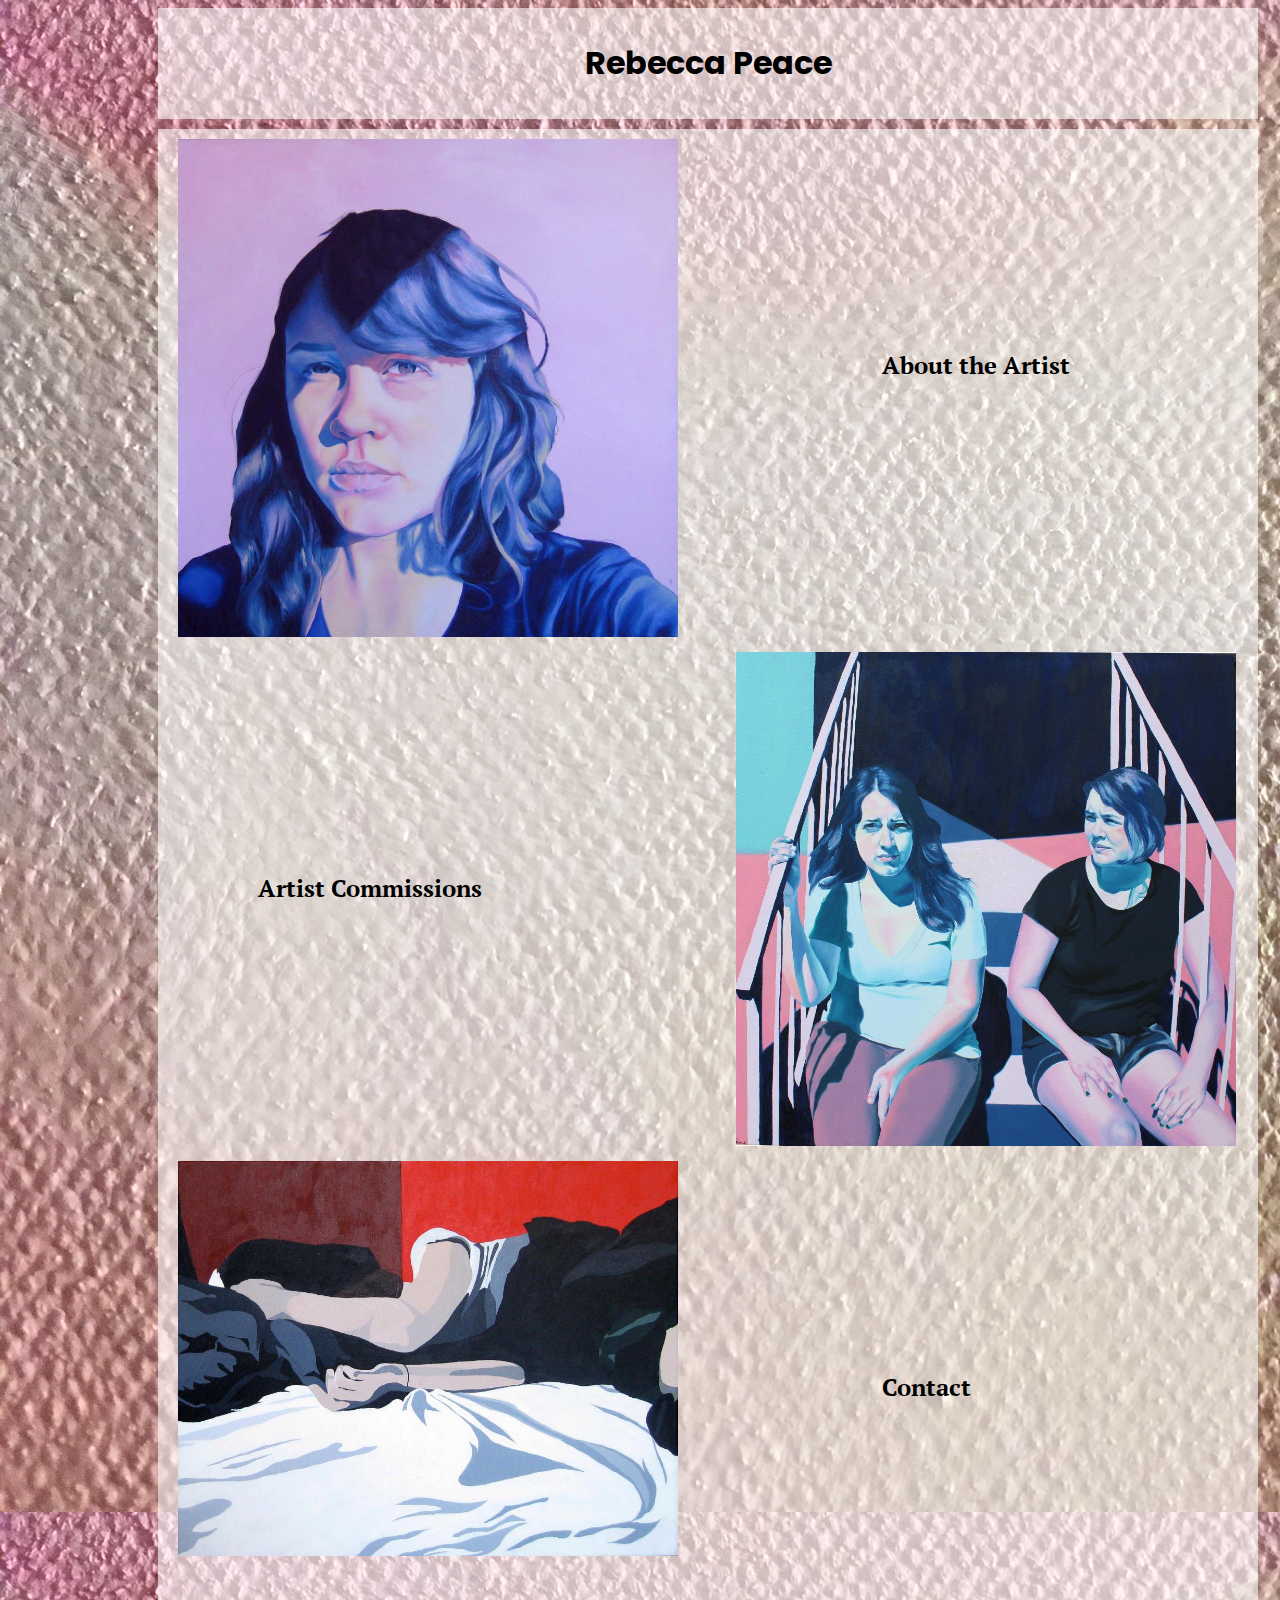
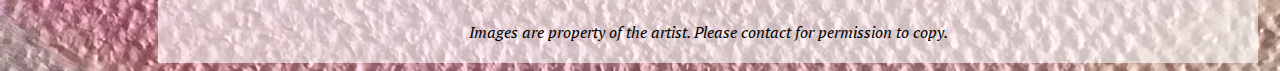
<file: index.html>
<!DOCTYPE html>
<html>
<head>
	<meta charset="utf-8">
	<link rel="stylesheet" type="text/css" href="styles.css">
	<link href="https://fonts.googleapis.com/css?family=Roboto+Slab" rel="stylesheet">
	<link href="https://fonts.googleapis.com/css?family=PT+Serif" rel="stylesheet">
	<link href="https://fonts.googleapis.com/css?family=Poppins" rel="stylesheet">

	<title>Rebecca Peace</title>
</head>
<body>

<header class="index">
	<h1>Rebecca Peace</h1>
</header>
<!--
<nav>
	<a href="about.html">About</a>
	<a href="commission.html">Commissions</a>
	<a href="contact.html">Contact</a>
</nav>
-->
<main>
<section id="gallery">
<div class="wall">
	<div class="odd">
		<a href="about.html"><img src="paintings/selfportrait.jpg" alt="Self-portrait"></a>
	</div>
	<div class="oddtext">
	<h2>About the Artist</h2>
	</div>
</div>

<div class="wall">
	<div id="even">
	<h2>Artist Commissions</h2>
	</div>
	<div id="evenimage">
	<a href="commission.html"><img src="paintings/saraandbecca.jpg" alt="Becca and her friend, Sara"></a>
	</div>
</div>

<div class="wall">
	<div class="odd">
	<a href="contact.html"><img src="paintings/sleepingrachel.jpg" alt="Sleeping person"></a>
	</div>
	<div class="oddtext">
	<h2>Contact</h2>
	</div>
</div>
</section>

<!-- <section>
	<h4>Griffon Ramsey</h4>
		<p>Griffon Ramsey's portfolio page is clean and organized. I really like that the photos resituate to accommodate a smaller browser window. The breadcrumb navigation at the top of the page is also a feature that I would like to use. Check out her portfolio page <a href="https://griffonramsey.com/pages/portfolio" target="_blank">here</a>.</p>
</section> -->
</main>
<footer class="index">
	<em>Images are property of the artist. Please contact for permission to copy.</em>
</footer>

</body>
</html>
</file>
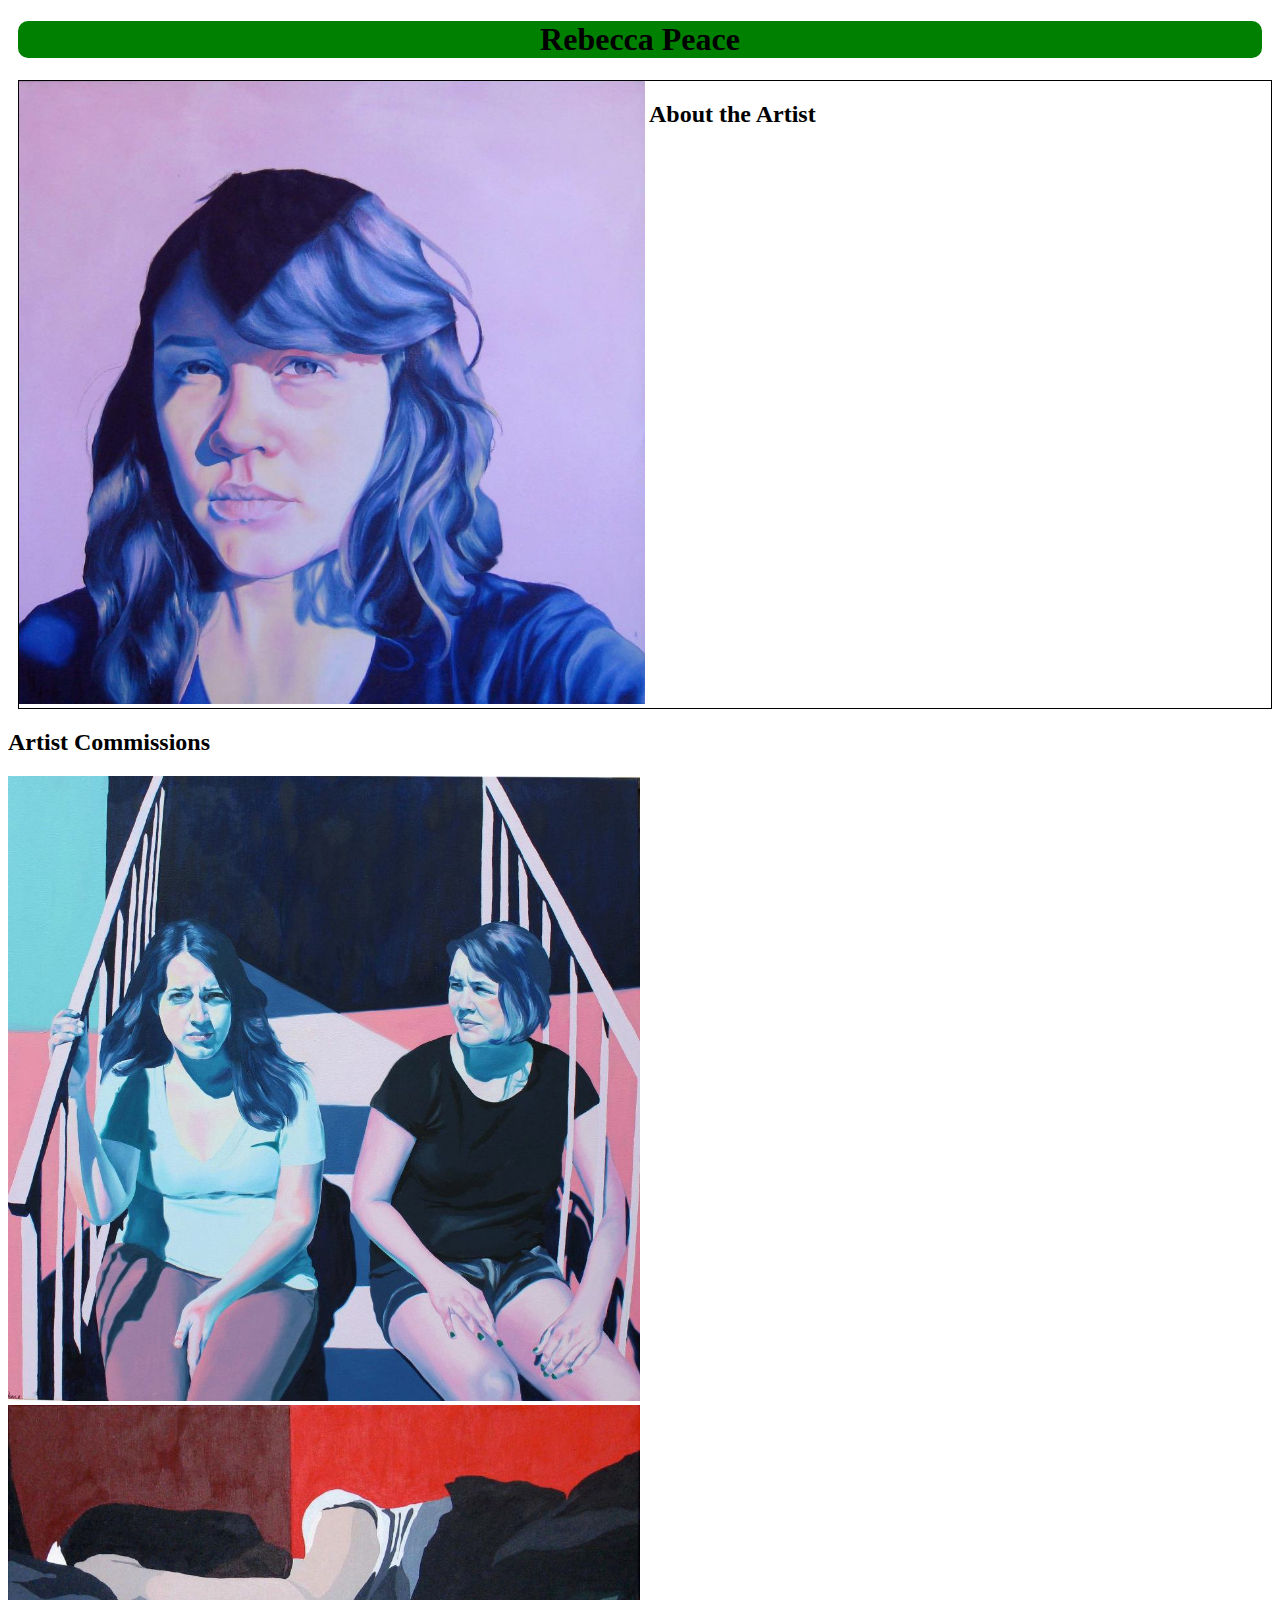
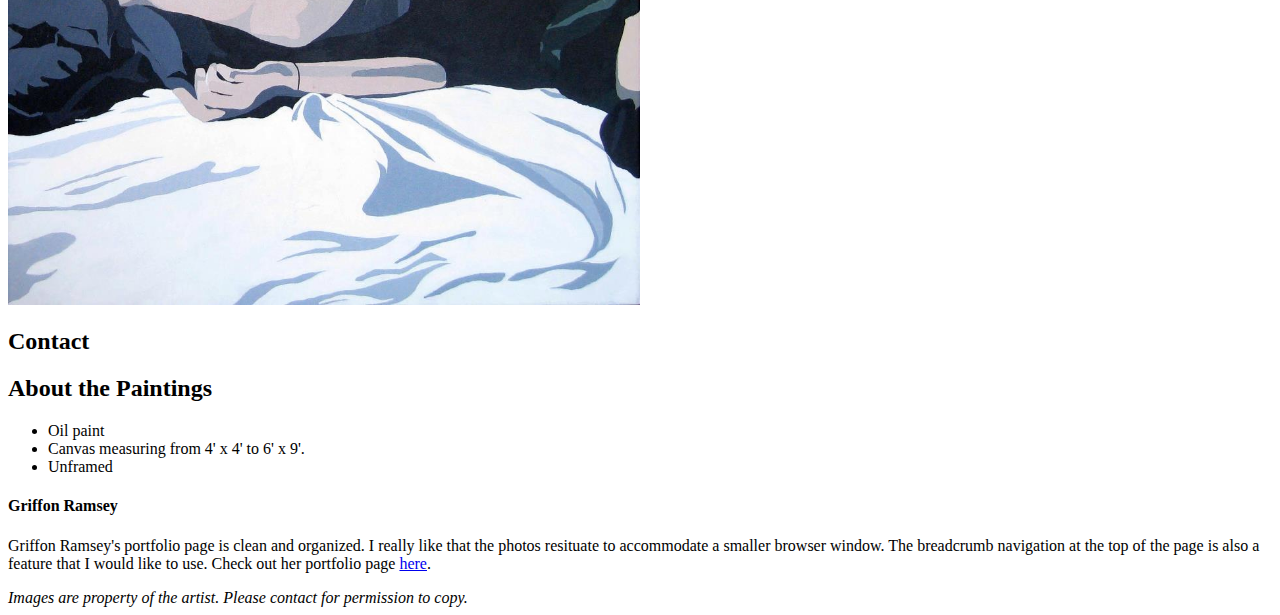
<file: html/index.html>
<!DOCTYPE html>
<html>
<head>
	<meta charset="utf-8">
	<link rel="stylesheet" type="text/css" href="../css/styles.css">
	<title>Rebecca Peace</title>
</head>
<body>

<header>
	<h1>Rebecca Peace</h1>
</header>
<!--
<nav>
	<a href="about.html">About</a>
	<a href="commission.html">Commissions</a> |
	<a href="contact.html">Contact</a>
</nav>
-->
<!--Do not use table for page layout, adjust in next challenge-->
<div id ="about">
	<a href="about.html"><img src="../paintings/selfportrait.jpg" alt="Self-portrait"></a>
	<h2>About the Artist</h2>
</div>

<div id="commission">
	<h2>Artist Commissions</h2>
	<a href="commission.html"><img src="../paintings/saraandbecca.jpg" alt="Becca and her friend, Sara"></a>
</div>
<div id="contact">
	<a href="contact.html"><img src="../paintings/sleepingrachel.jpg" alt="Sleeping person"></a>
	<h2>Contact</h2>
</div>
<section>
	<h2>About the Paintings</h2>
		<ul>
			<li>Oil paint</li>
			<li>Canvas measuring from 4' x 4' to 6' x 9'.</li>
			<li>Unframed</li>
		</ul>
</section>

<section>
	<h4>Griffon Ramsey</h4>
		<p>Griffon Ramsey's portfolio page is clean and organized. I really like that the photos resituate to accommodate a smaller browser window. The breadcrumb navigation at the top of the page is also a feature that I would like to use. Check out her portfolio page <a href="https://griffonramsey.com/pages/portfolio" target="_blank">here</a>.</p>
</section>

<footer>
	<em>Images are property of the artist. Please contact for permission to copy.</em>
</footer>

</body>
</html>
</file>
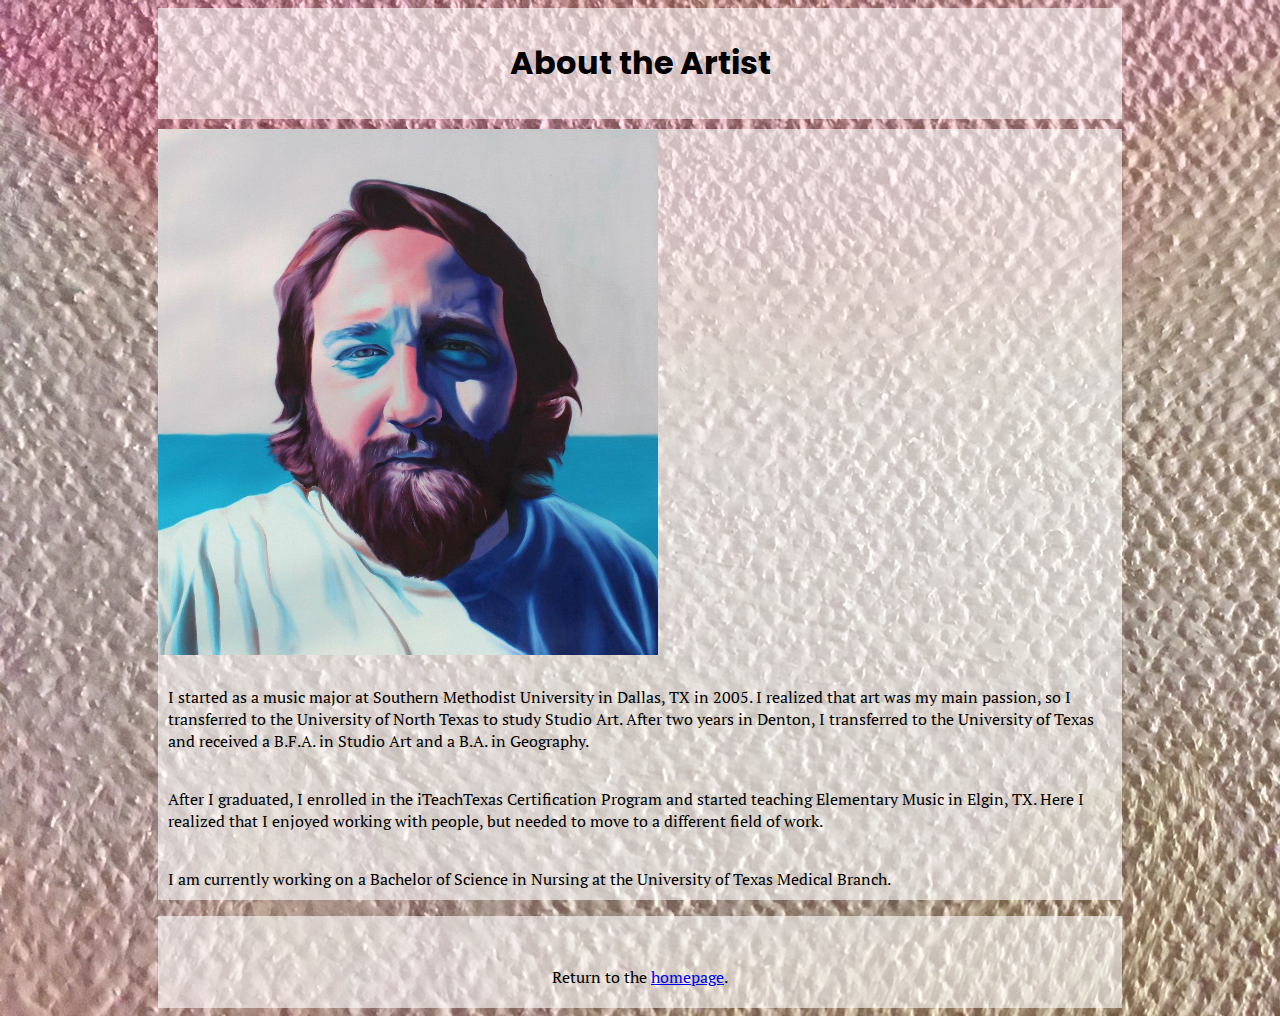
<file: about.html>
<!DOCTYPE html>
<html>
<head>
	<meta charset="utf-8">
	<link rel="stylesheet" type="text/css" href="styles.css">
	<link href="https://fonts.googleapis.com/css?family=Roboto+Slab" rel="stylesheet">
	<link href="https://fonts.googleapis.com/css?family=PT+Serif" rel="stylesheet">
	<link href="https://fonts.googleapis.com/css?family=Poppins" rel="stylesheet">
	<title>About the Artist</title>
</head>
<body>
	<header>
		<h1>About the Artist</h1>
	</header>

	<main>
	<section id="about">
		<img src="paintings/michael.jpg" alt="Painting of my friend, Michael">
		<p>I started as a music major at Southern Methodist University in Dallas, TX in 2005. I realized that art was my main passion, so I transferred to the University of North Texas to study Studio Art. After two years in Denton, I transferred to the University of Texas and received a B.F.A. in Studio Art and a B.A. in Geography.</p>
		<p>After I graduated, I enrolled in the iTeachTexas Certification Program and started teaching Elementary Music in Elgin, TX. Here I realized that I enjoyed working with people, but needed to move to a different field of work.</p>
		<p>I am currently working on a Bachelor of Science in Nursing at the University of Texas Medical Branch.</p>
	</section>
	</main>

	<footer>Return to the <a href="index.html">homepage</a>.</footer>
</body>
</html>
</file>
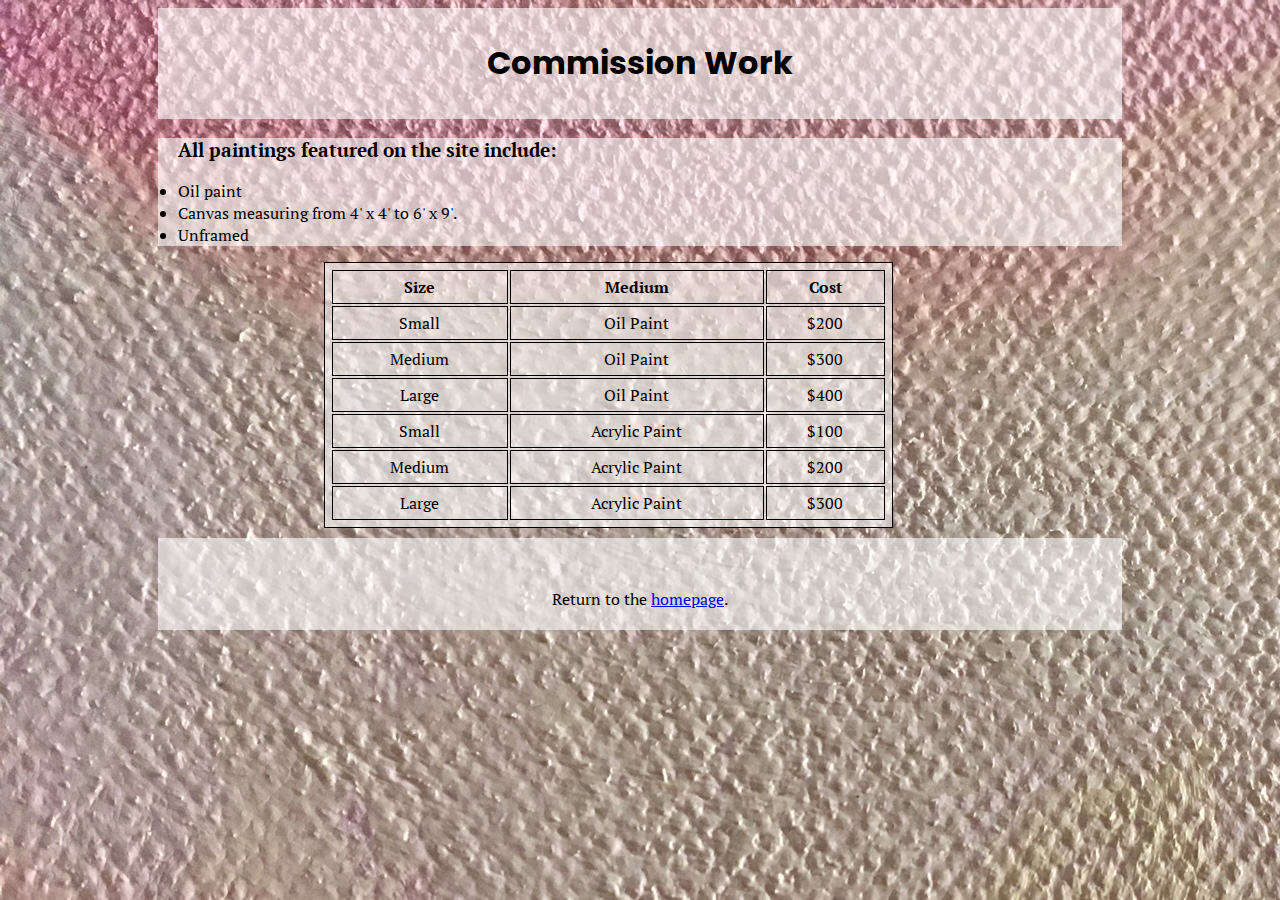
<file: commission.html>
<!DOCTYPE html>
<html>
<head>
	<meta charset="utf-8">
	<link rel="stylesheet" type="text/css" href="styles.css">
	<link href="https://fonts.googleapis.com/css?family=Roboto+Slab" rel="stylesheet">
	<link href="https://fonts.googleapis.com/css?family=PT+Serif" rel="stylesheet">
	<link href="https://fonts.googleapis.com/css?family=Poppins" rel="stylesheet">
	<title>Commissions</title>
</head>
<body>
	<header>
		<h1>Commission Work</h1>
	</header>
<section id="facts">
		<h3>All paintings featured on the site include:</h3>
		<ul>
			<li>Oil paint</li>
			<li>Canvas measuring from 4' x 4' to 6' x 9'.</li>
			<li>Unframed</li>
		</ul>
</section>
<section id="table">
	<table>
		<tr>
			<th>Size</th>
			<th>Medium</th>
			<th>Cost</th>
		</tr>
		<tr>
			<td>Small</td>
			<td>Oil Paint</td>
			<td>$200</td>
		</tr>
		<tr>
			<td>Medium</td>
			<td>Oil Paint</td>
			<td>$300</td>
		</tr>
		<tr>
			<td>Large</td>
			<td>Oil Paint</td>
			<td>$400</td>
		</tr>
		<tr>
			<td>Small</td>
			<td>Acrylic Paint</td>
			<td>$100</td>
		</tr>
		<tr>
			<td>Medium</td>
			<td>Acrylic Paint</td>
			<td>$200</td>
		</tr>
		<tr>
			<td>Large</td>
			<td>Acrylic Paint</td>
			<td>$300</td>
		</tr>
	</table>
</section>
<footer>Return to the <a href="index.html">homepage</a>.</footer>
</body>
</html>
</file>
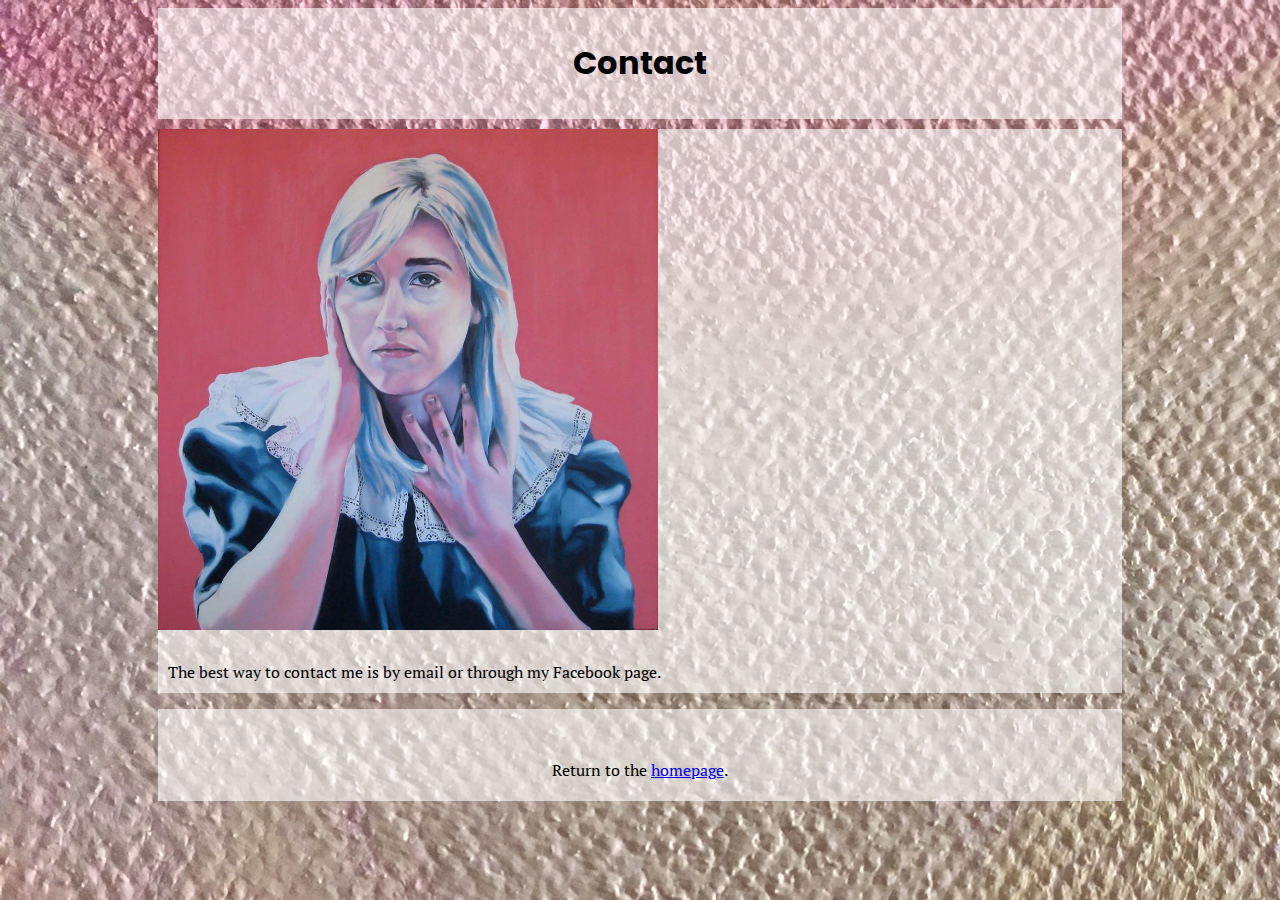
<file: contact.html>
<!DOCTYPE html>
<html>
<head>
	<meta charset="utf-8">
	<link rel="stylesheet" type="text/css" href="styles.css">
	<link href="https://fonts.googleapis.com/css?family=Roboto+Slab" rel="stylesheet">
	<link href="https://fonts.googleapis.com/css?family=PT+Serif" rel="stylesheet">
	<link href="https://fonts.googleapis.com/css?family=Poppins" rel="stylesheet">
	<title>Contact</title>
</head>
<body>
	<header>
		<h1>Contact</h1>
	</header>
	<section id="contact">
		<img src="paintings/gillian.jpg" alt="Painting of my friend, Gillian">
		<p>The best way to contact me is by email or through my Facebook page.</p>
	</section>
	<footer>Return to the <a href="index.html">homepage</a>.</footer>

</body>
</html>
</file>
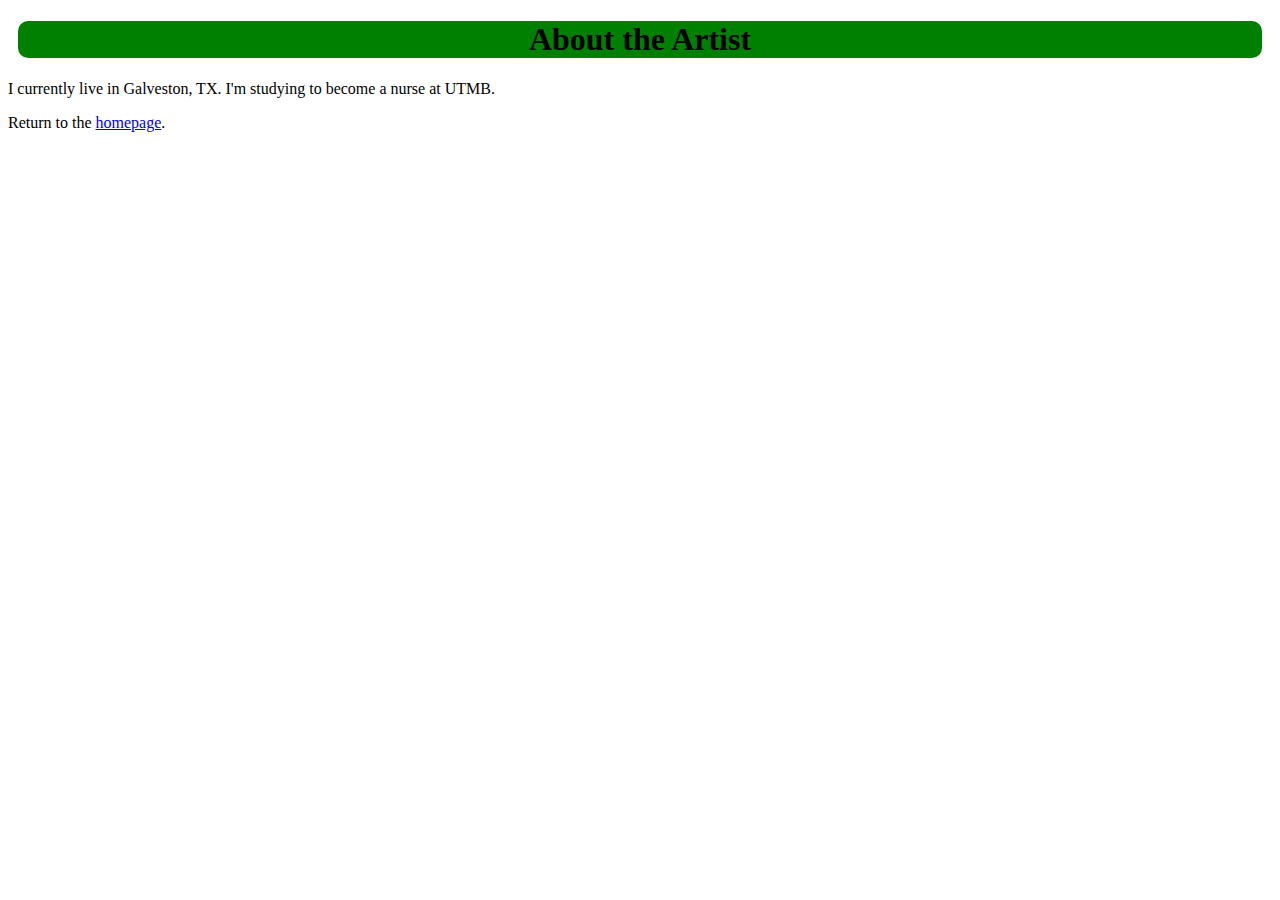
<file: html/about.html>
<!DOCTYPE html>
<html>
<head>
	<meta charset="utf-8">
	<link rel="stylesheet" type="text/css" href="../css/styles.css">
	<title>About the Artist</title>
</head>
<body>
	<header><h1>About the Artist</h1></header>

	<p>I currently live in Galveston, TX. I'm studying to become a nurse at UTMB.</p>

	<footer>Return to the <a href="index.html">homepage</a>.</footer>
</body>
</html>
</file>
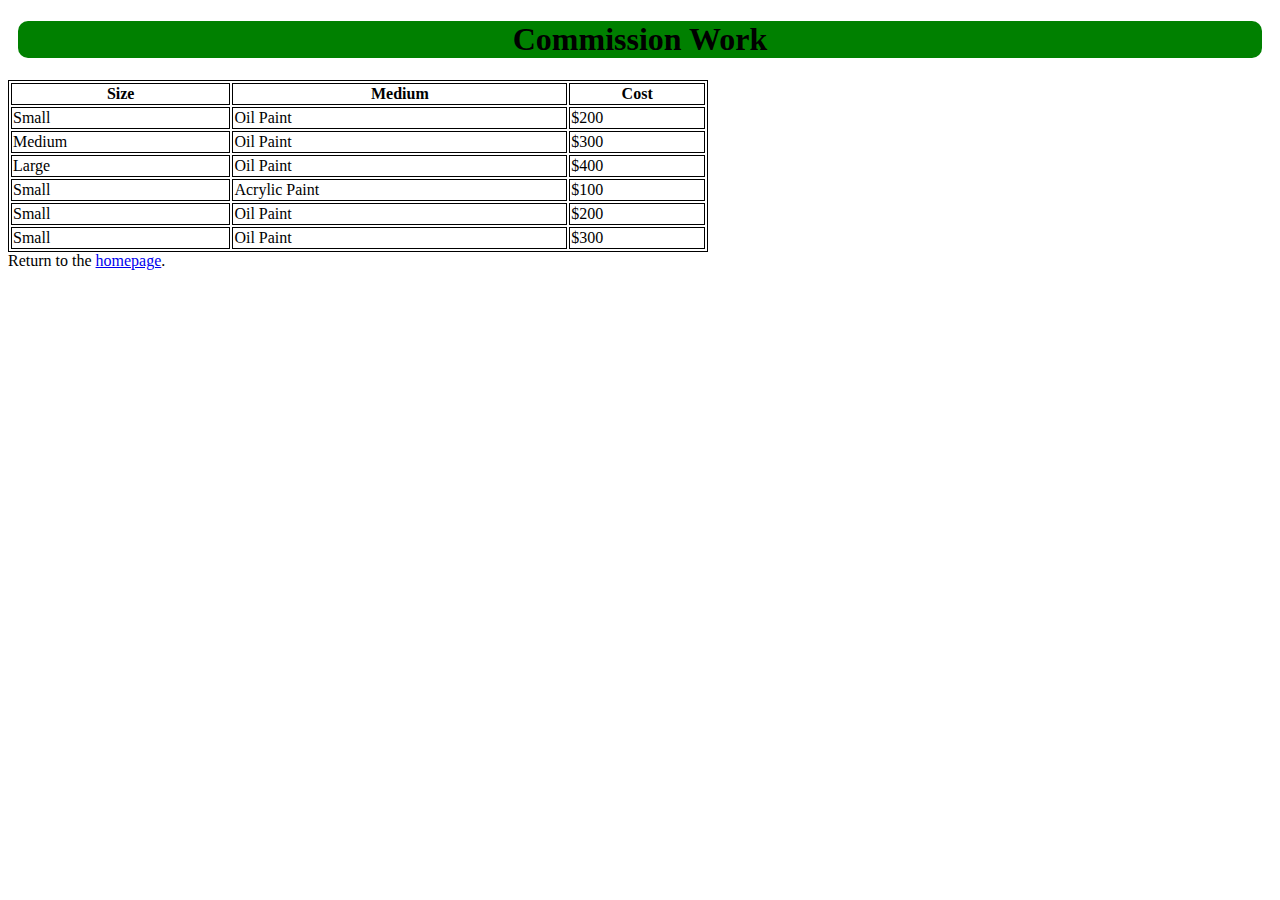
<file: html/commission.html>
<!DOCTYPE html>
<html>
<head>
	<meta charset="utf-8">
	<link rel="stylesheet" type="text/css" href="../css/styles.css">
	<title>Commissions</title>
</head>
<body>
	<header><h1>Commission Work</h1></header>
		<table>
			<tr>
				<th>Size</th>
				<th>Medium</th>
				<th>Cost</th>
			</tr>
			<tr>
				<td>Small</td>
				<td>Oil Paint</td>
				<td>$200</td>
			</tr>
			<tr>
				<td>Medium</td>
				<td>Oil Paint</td>
				<td>$300</td>
			</tr>
			<tr>
				<td>Large</td>
				<td>Oil Paint</td>
				<td>$400</td>
			</tr>
			<tr>
				<td>Small</td>
				<td>Acrylic Paint</td>
				<td>$100</td>
			</tr>
			<tr>
				<td>Small</td>
				<td>Oil Paint</td>
				<td>$200</td>
			</tr>
			<tr>
				<td>Small</td>
				<td>Oil Paint</td>
				<td>$300</td>
			</tr>
		</table>
	<footer>Return to the <a href="index.html">homepage</a>.</footer>
</body>
</html>
</file>
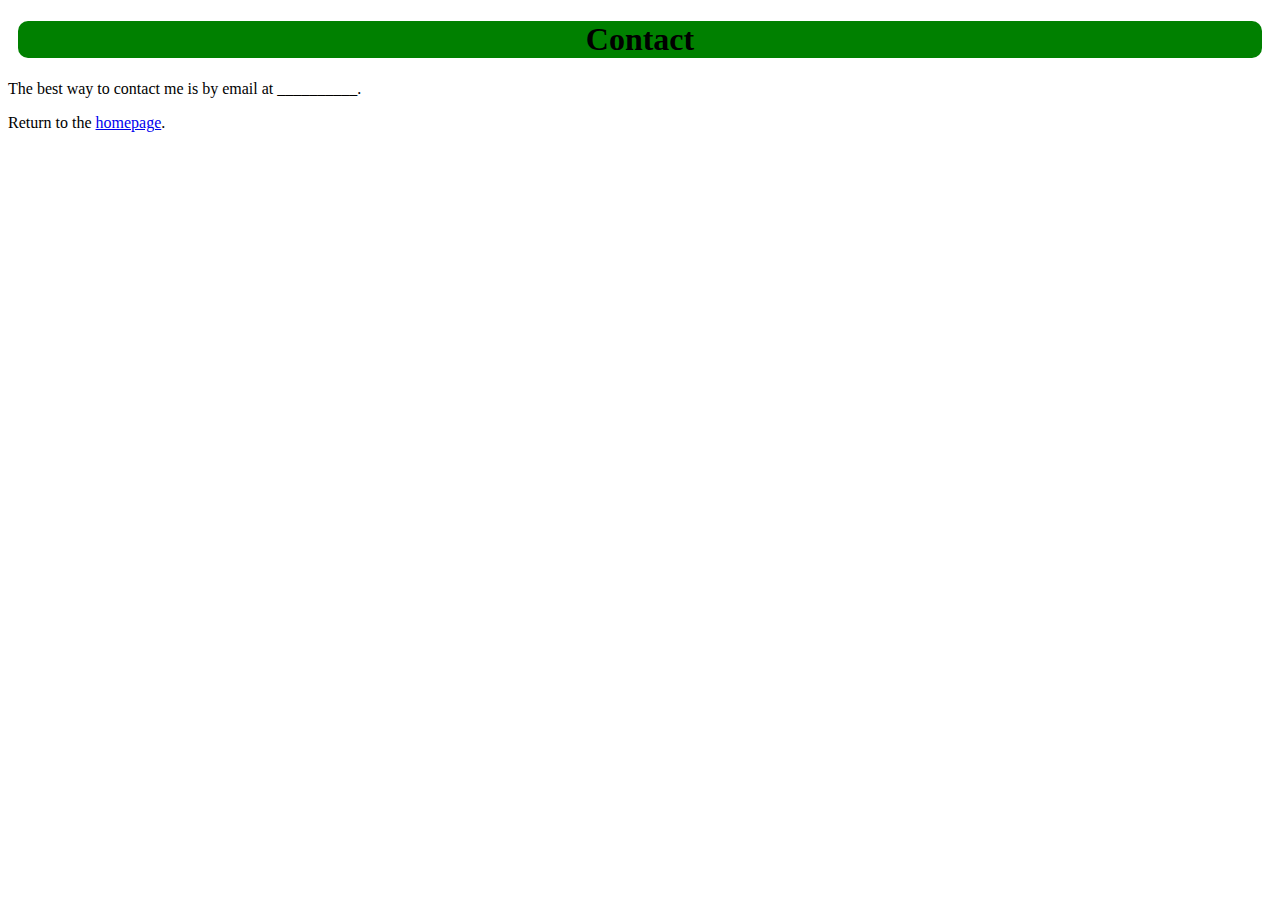
<file: html/contact.html>
<!DOCTYPE html>
<html>
<head>
	<meta charset="utf-8">
	<link rel="stylesheet" type="text/css" href="../css/styles.css">
	<title>Contact</title>
</head>
<body>
	<header><h1>Contact</h1></header>

	<p>The best way to contact me is by email at __________.</p>

<footer>Return to the <a href="index.html">homepage</a>.

</body>
</html>
</file>
<file: styles.css>
body {
	background-image: url(paintings/IMG_1238.JPG);
	/*background-size: 1200px 1000px;*/
	/*font-family: 'Roboto Slab', serif;*/
	/*font-family: 'Poppins', sans-serif;*/
	font-family: 'PT Serif', serif;
}

header {
	/*margin: 10px;*/
	padding-top: 10px;
	padding-bottom: 10px;
	background: rgba(255, 255, 255, 0.6);
	margin: 0px 150px 10px 150px;
	font-family: 'Poppins', sans-serif;
}

.index {
	min-width: 1100px;
}

header h1 {
	text-align: center;
	font-size: 2em;
}

img {
	max-width: 500px;
}

a:visited {
	color: green;
}

#about {
	margin-left: 150px;
	margin-right: 150px;
	background: rgba(255, 255, 255, 0.6);
}

#about p {
	padding: 10px;
}

#contact p {
	padding: 10px;
}

#contact {
	margin-left: 150px;
	margin-right: 150px;
	background: rgba(255, 255, 255, 0.6);
}

#table {
	margin-left: 25%;
}


table, td, tr, th {
	border: 1px solid black;
	text-align: center;
	padding: 5px;
}

table {
	min-width: 300px;
	max-width: 700px;
	width: 60%;
	background: rgba(255, 255, 255, 0.6);
	margin-bottom: 10px;
}

#facts {
	margin-left: 150px;
	margin-right: 150px;
	background: rgba(255, 255, 255, 0.6);
}

#facts h3, ul {
	padding-left: 20px;
}

#gallery {
	min-width: 1400px;
}

.wall {
	margin-left: 150px;
	margin-right: 150px;
	background: rgba(255, 255, 255, 0.6);
}

.odd {
	display: inline-block;
	margin: 10px 0px 10px 20px;
}

.oddtext {
	display: inline-block;
	vertical-align: top;
	margin-left: 200px;
	margin-top: 200px;
}

#even {
	display: inline-block;
	vertical-align: top;
	margin-top: 200px;
	margin-left: 100px;

}

#evenimage {
	display: inline-block;
	margin-left: 250px;
}

footer {
	padding-top: 50px;
	padding-bottom: 20px;
	text-align: center;
	margin-left: 150px;
	margin-right: 150px;
	background: rgba(255, 255, 255, 0.6);
	clear: right;
}

@media screen and (max-width: 500px) {
  img {
    width: 50%;
  }
  #gallery {
  	min-width: 0px;
  	margin: auto;
  }
  .index {
  	min-width: 0px;
  	margin: auto;
  }
  .wall {
  	margin: auto;
  }
  .odd {
  	display: block;
  	margin: auto;
  	margin-top: 20px;
  	text-align: center;
  }
  .oddtext {
  	display: block;
  	margin: auto;
  	text-align: center;
  }
  #even {
  	display: block;
  	margin: auto;
  	text-align: center;
  }
  #evenimage {
  	display: block;
  	margin: auto;
  	text-align: center;
  }
}
</file>
<file: css/styles.css>
body {
	background-color: white;
}

header {
	margin: 10px;
	background-color: green;
	border-radius: 10px;
}

header h1 {
	text-align: center;
}

img {
	/*width: 500px;
	height: 500px;*/
	width: 50%;
}

table, td, tr, th {
	border: 1px solid black;
}

table {
	min-width: 300px;
	max-width: 700px;
	width: 60%;
}

#about h2 {
	display: inline-block;
	vertical-align: top;
}

#about {
	position: relative;
	margin-left: 10px;
	border: 1px solid black;
}

#commission {

}

#contact {

}
</file>
